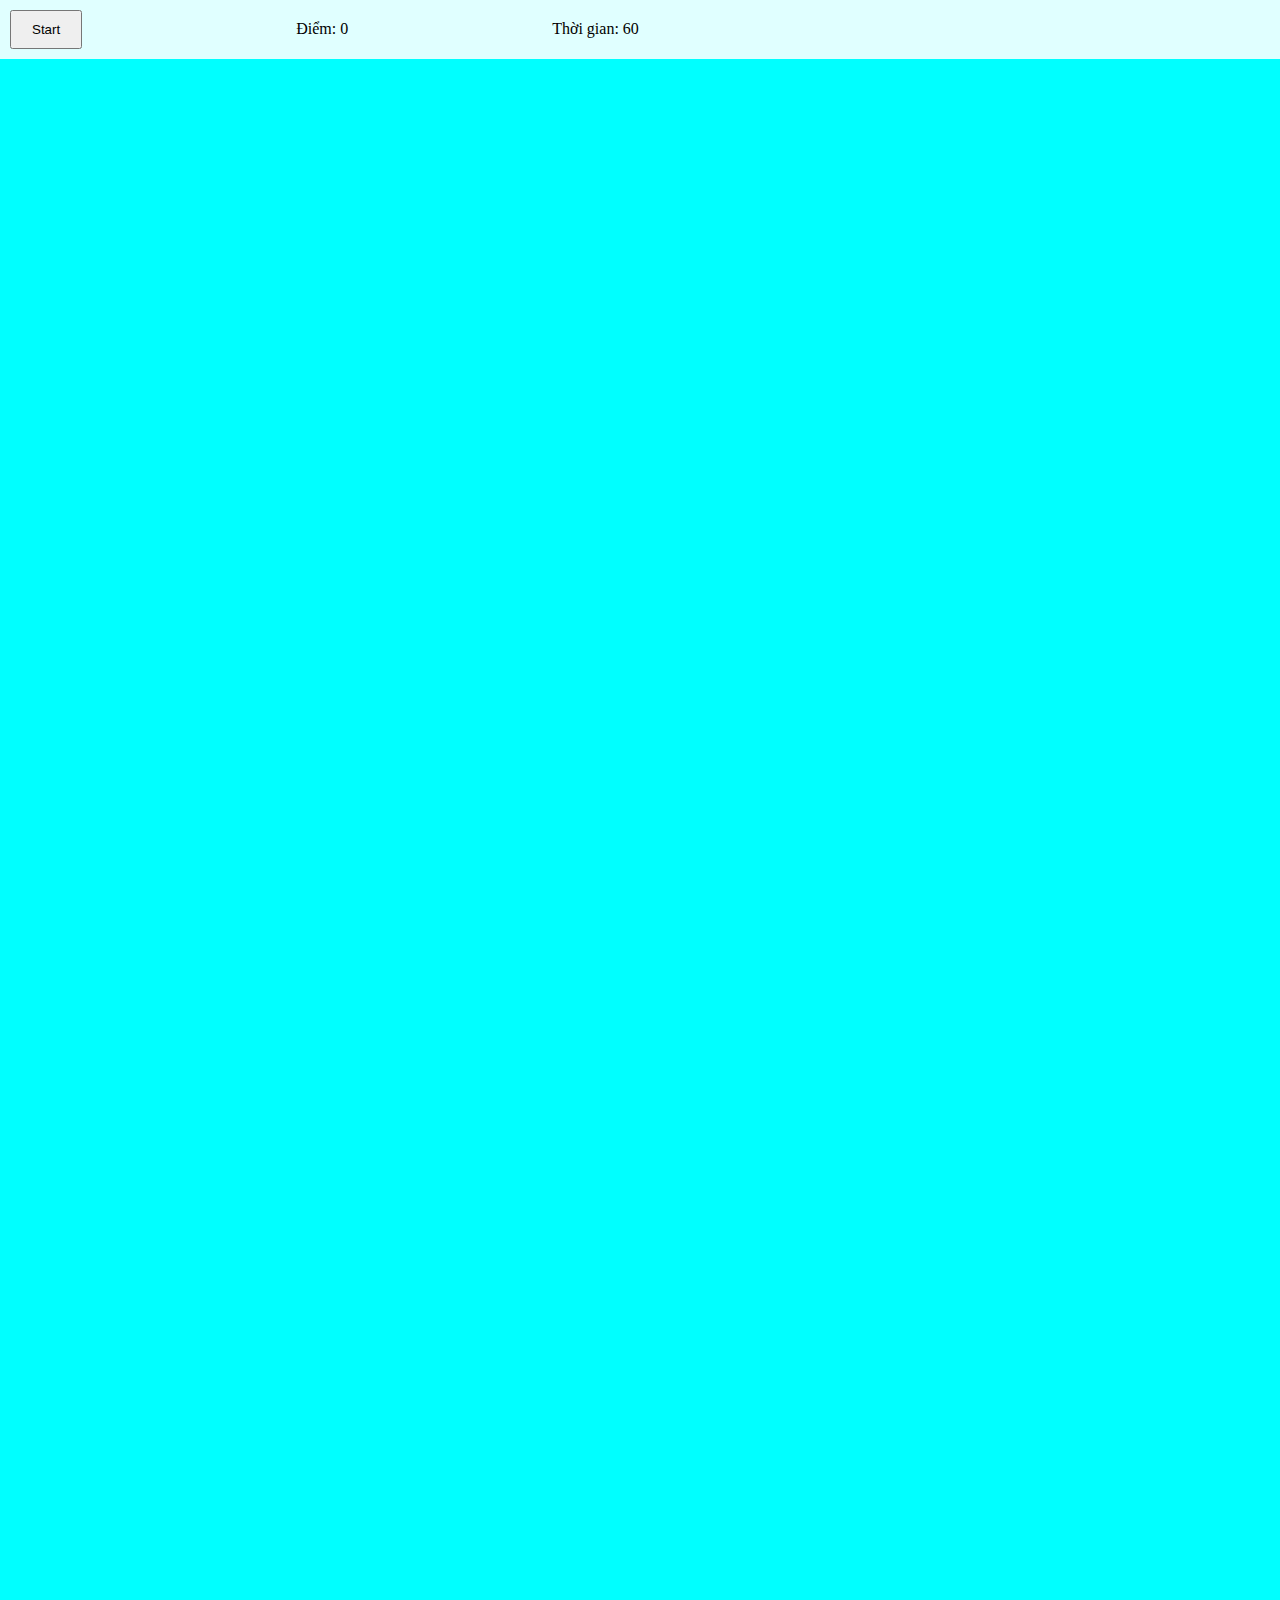
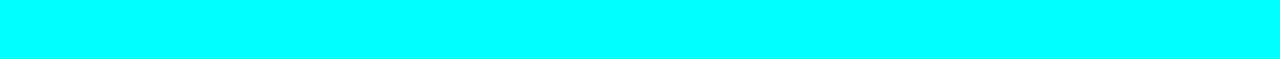
<file: Bai7/index.html>
<!DOCTYPE html>
<html lang="en">

<head>
    <meta charset="UTF-8">
    <meta name="viewport" content="width=device-width, initial-scale=1.0">
    <meta http-equiv="X-UA-Compatible" content="ie=edge">
    <title>Document</title>
    <link rel="stylesheet" href="./public/css/styles.css">
</head>

<body>
    <div class="bar"> <button class="btn">Start</button>
        <div class="score">Điểm: 0</div>
        <div class="time">Thời gian: 60</div>
    </div>

    <div class="broad"></div>

    <script src="./public/js/sitescript.js"></script>
</body>

</html>
</file>
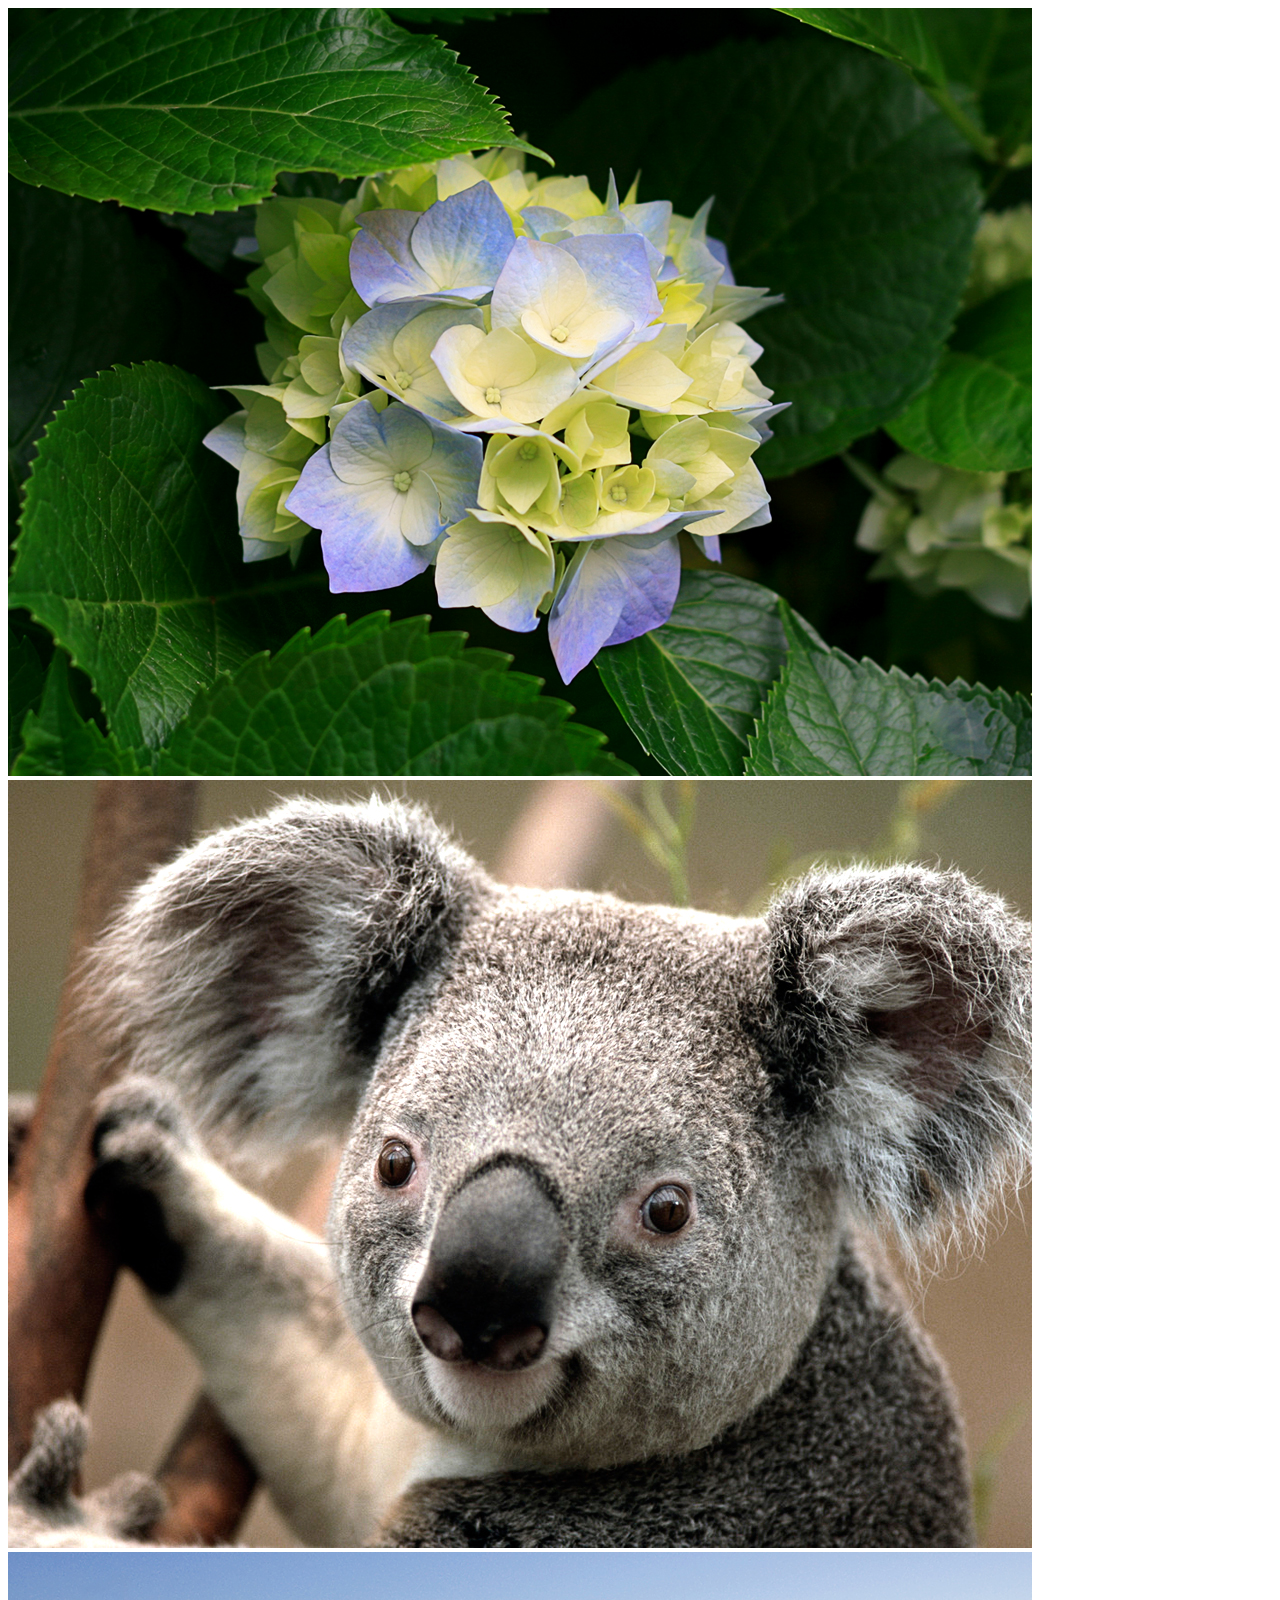
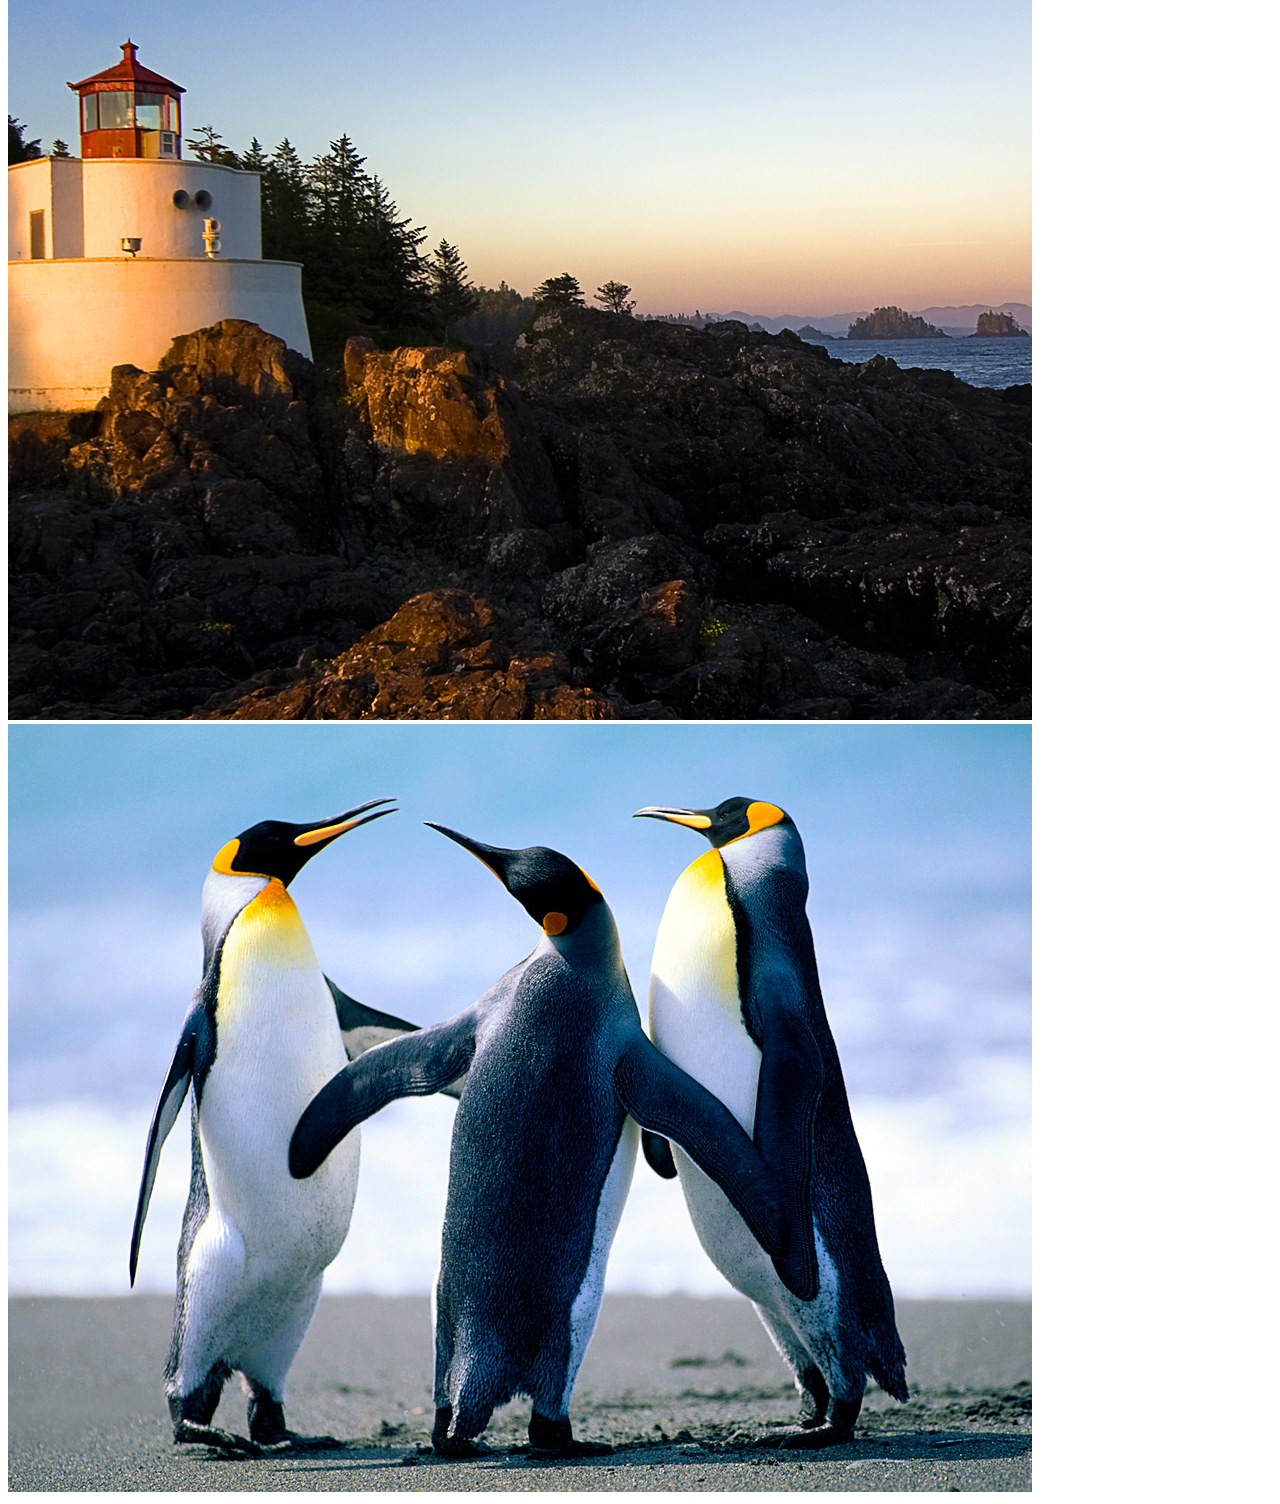
<file: Bai8/index.html>
<!DOCTYPE html>
<html lang="en">

<head>
    <meta charset="UTF-8">
    <meta name="viewport" content="width=device-width, initial-scale=1.0">
    <meta http-equiv="X-UA-Compatible" content="ie=edge">
    <title>Document</title>
    <link rel="stylesheet" href="./public/css/styles.css">
</head>

<body>
    <div class="photo">
        <div class="gallery">
            <img src="./public/images/Hydrangeas.jpg" alt="">
        </div>
        <div class="thumbnail">
            <img src="./public/images/Koala.jpg" alt="">
        </div>
        <div class="thumbnail">
            <img src="./public/images/Lighthouse.jpg" alt="">
        </div>
        <div class="thumbnail">
            <img src="./public/images/Penguins.jpg" alt="">
        </div>
    </div>

    <script src="./public/js/sitescript.js"></script>
</body>

</html>
</file>
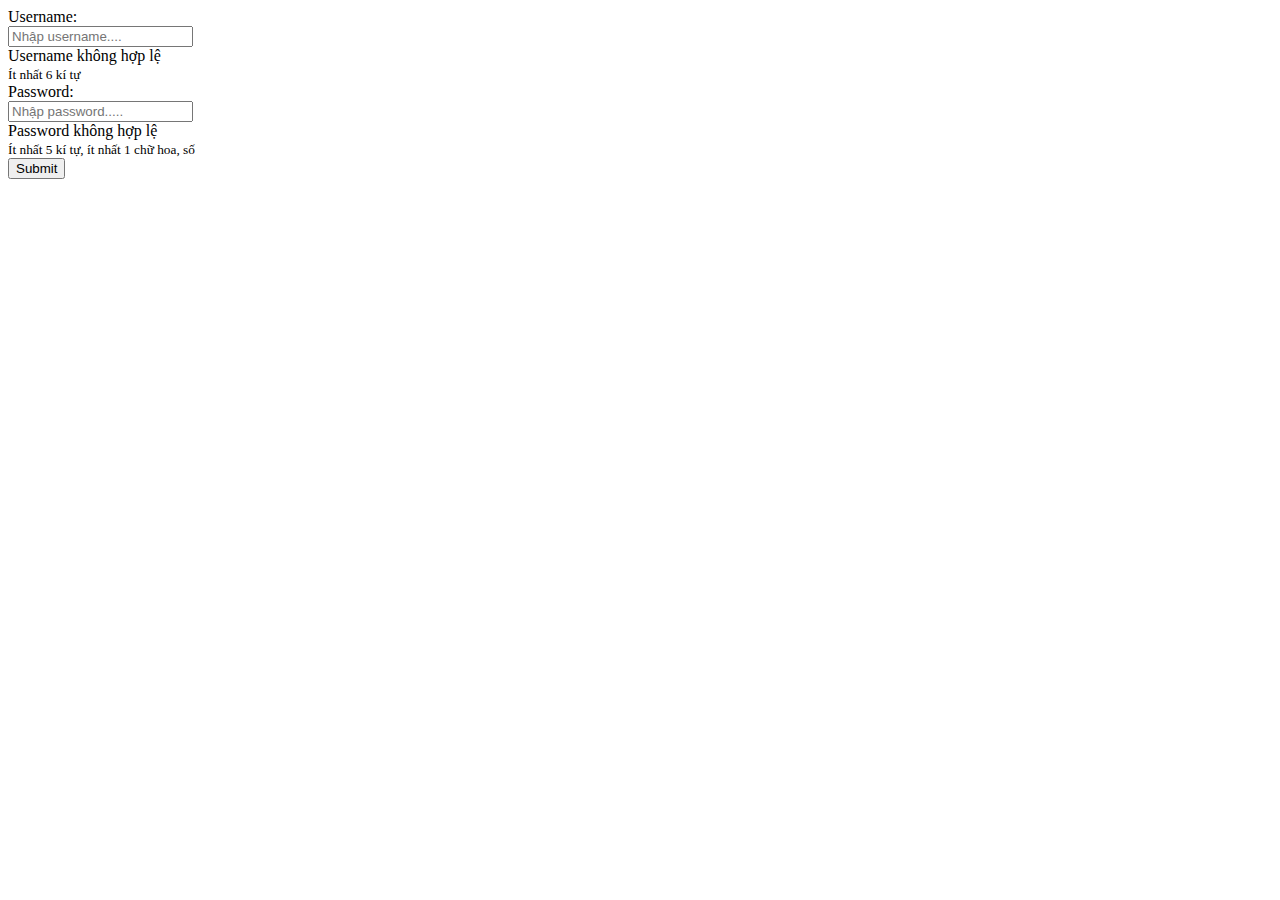
<file: FormLogin/index.html>
<!DOCTYPE html>
<html lang="en">

<head>
    <meta charset="UTF-8">
    <meta name="viewport" content="width=device-width, initial-scale=1.0">
    <meta http-equiv="X-UA-Compatible" content="ie=edge">
    <title>Document</title>
    <link rel="stylesheet" href="./public/css/styles.css">
    <link rel="stylesheet" href="https://stackpath.bootstrapcdn.com/bootstrap/4.5.0/css/bootstrap.min.css" integrity="sha384-9aIt2nRpC12Uk9gS9baDl411NQApFmC26EwAOH8WgZl5MYYxFfc+NcPb1dKGj7Sk" crossorigin="anonymous">
</head>

<body>
    <div class="container">
        <form action="./success.html" method="get" id="flogin">
            <!-- form username -->
            <div class="form-group row">
                <label for="username" class="col-sm-1 col-form-label">Username:</label>
                <div class="col-sm-11 box">
                    <input type="text" name="username" id="username" class="form-control" placeholder="Nhập username...." aria-describedby="helpId">
                    <div class="invalid-feedback">
                        Username không hợp lệ
                    </div>
                    <small id="helpId" class="text-muted">Ít nhất 6 kí tự </small>
                </div>
            </div>
            <!-- form password -->
            <div class="form-group row">
                <label for="password" class="col-sm-1 col-form-label">Password:</label>
                <div class="col-sm-11 box">
                    <input type="password" class="form-control" id="password" placeholder="Nhập password.....">
                    <div class="invalid-feedback">
                        Password không hợp lệ
                    </div>
                    <small id="helpPw" class="text-muted">Ít nhất 5 kí tự, ít nhất 1 chữ hoa, số</small>
                </div>
            </div>
            <button type="submit" class="btn btn-primary">Submit</button>
        </form>
    </div>

    <script src="./public/js/sitescript.js"></script>

</body>

</html>
</file>
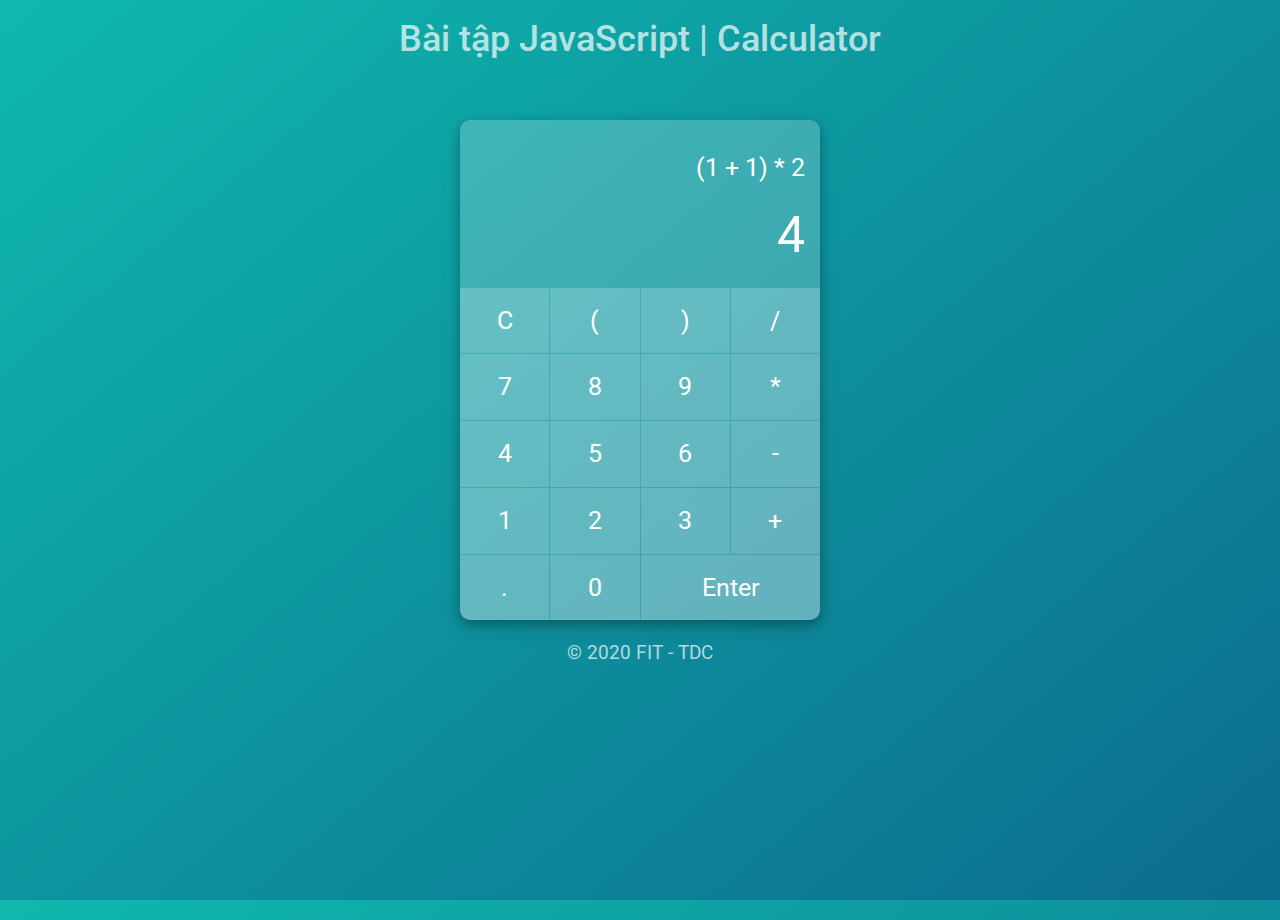
<file: FrontEnd1/EXE/EXEJS_1calculator/index.html>
<!DOCTYPE html>
<html lang="en">
<head>
	<meta charset="UTF-8">
	<title>Calculator</title>
	<link href="https://fonts.googleapis.com/css?family=Roboto:100" rel="stylesheet">
	<link rel="stylesheet" href="https://maxcdn.bootstrapcdn.com/bootstrap/3.3.7/css/bootstrap.min.css">
	<link rel="stylesheet" type="text/css" href="public/css/styles.css">
</head>
<body>
	<header>
		<h1>Bài tập JavaScript | Calculator</h1>
	</header>
	<div class="container">
		<div class="row">
			<div class="col-md-4 col-md-offset-4">
				<div class="calculator">
					<div id="operation">(1 + 1) * 2</div>
					<div id="result">4</div>
					<div class="row">
						<div class="col-md-3">
							<button type="button" class="btn-default cal-btn">C</button>
						</div>
						<div class="col-md-3">
							<button type="button" class="btn-default cal-btn">(</button>
						</div>
						<div class="col-md-3">
							<button type="button" class="btn-default cal-btn">)</button>
						</div>
						<div class="col-md-3">
							<button type="button" class="btn-default cal-btn">/</button>
						</div>
					</div>
					<div class="row">
						<div class="col-md-3">
							<button type="button" class="btn-default cal-btn">7</button>
						</div>
						<div class="col-md-3">
							<button type="button" class="btn-default cal-btn">8</button>
						</div>
						<div class="col-md-3">
							<button type="button" class="btn-default cal-btn">9</button>
						</div>
						<div class="col-md-3">
							<button type="button" class="btn-default cal-btn">*</button>
						</div>
					</div>
					<div class="row">
						<div class="col-md-3">
							<button type="button" class="btn-default cal-btn">4</button>
						</div>
						<div class="col-md-3">
							<button type="button" class="btn-default cal-btn">5</button>
						</div>
						<div class="col-md-3">
							<button type="button" class="btn-default cal-btn">6</button>
						</div>
						<div class="col-md-3">
							<button type="button" class="btn-default cal-btn">-</button>
						</div>
					</div>
					<div class="row">
						<div class="col-md-3">
							<button type="button" class="btn-default cal-btn">1</button>
						</div>
						<div class="col-md-3">
							<button type="button" class="btn-default cal-btn">2</button>
						</div>
						<div class="col-md-3">
							<button type="button" class="btn-default cal-btn">3</button>
						</div>
						<div class="col-md-3">
							<button type="button" class="btn-default cal-btn">+</button>
						</div>
					</div>
					<div class="row">
						<div class="col-md-3">
							<button type="button" class="btn-default cal-btn" style="border-radius: 0 0 0 10px">.</button>
						</div>
						<div class="col-md-3">
							<button type="button" class="btn-default cal-btn">0</button>
						</div>
						<div class="col-md-6">
							<button type="button" class="btn-default cal-btn" style="border-radius: 0 0 10px 0">Enter</button>
						</div>
						
					</div>
				</div>
			</div>
		</div>
	</div>
	<footer>
		&copy; 2020 FIT - TDC
	</footer>
</body>
</html>
</file>
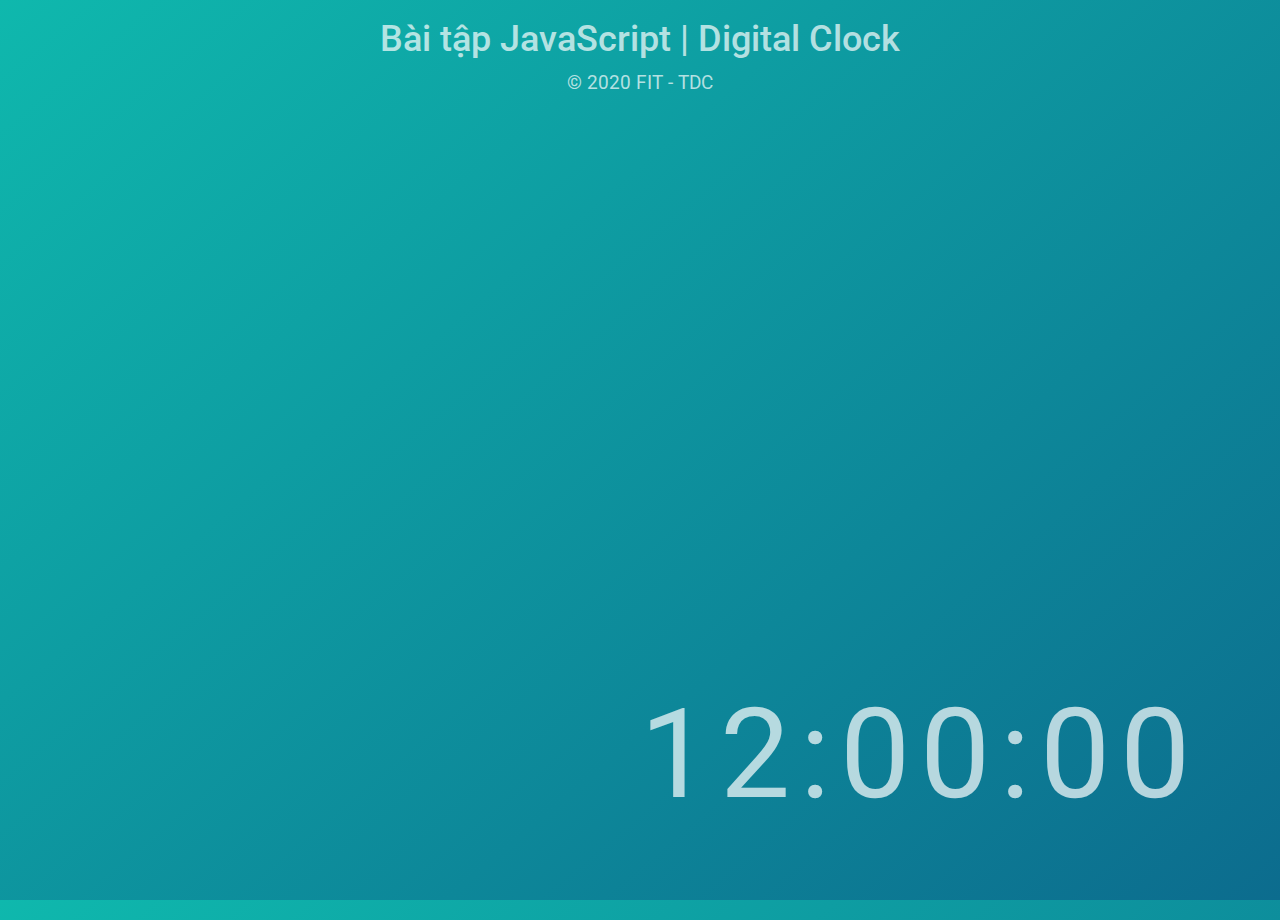
<file: FrontEnd1/EXE/EXEJS_2_DigitalClock/index.html>
<!DOCTYPE html>
<html lang="en">
<head>
	<meta charset="UTF-8">
	<title>Calculator</title>
	<link href="https://fonts.googleapis.com/css?family=Roboto:100" rel="stylesheet">
	<link rel="stylesheet" href="https://maxcdn.bootstrapcdn.com/bootstrap/3.3.7/css/bootstrap.min.css">
	<link rel="stylesheet" type="text/css" href="public/css/styles.css">
</head>
<body>
	<header>
		<h1>Bài tập JavaScript | Digital Clock</h1>
	</header>
	<div id="digi-clock">
		12:00:00
	</div>
	<footer>
		&copy; 2020 FIT - TDC
	</footer>
</body>
</html>
</file>
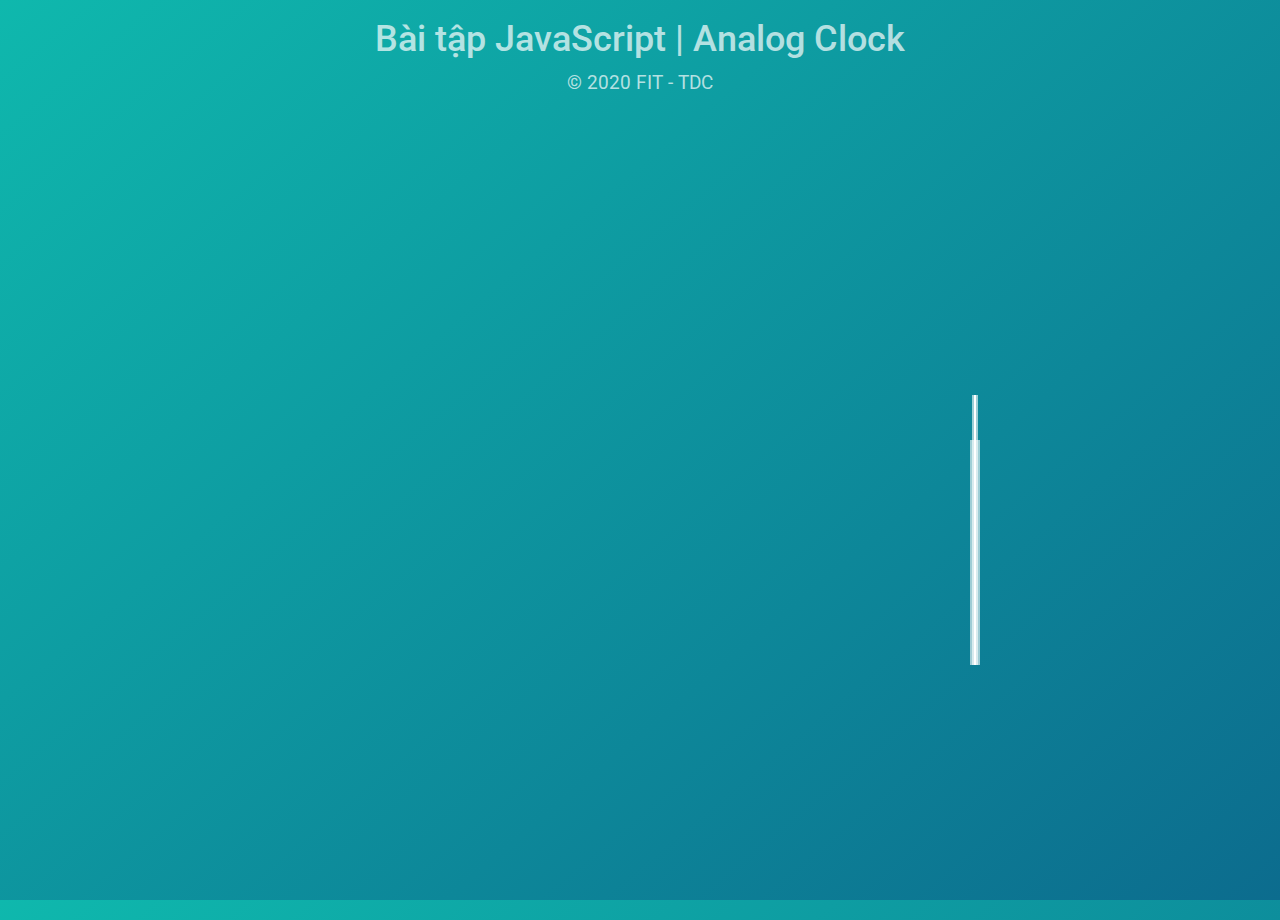
<file: FrontEnd1/EXE/EXEJS_4_AnalogClock/index.html>
<!DOCTYPE html>
<html lang="en">
<head>
	<meta charset="UTF-8">
	<title>Clock</title>
	<link href="https://fonts.googleapis.com/css?family=Roboto:100" rel="stylesheet">
	<link rel="stylesheet" href="https://maxcdn.bootstrapcdn.com/bootstrap/3.3.7/css/bootstrap.min.css">
	<link rel="stylesheet" type="text/css" href="public/css/styles.css">
</head>
<body>
	<header>
		<h1>Bài tập JavaScript | Analog Clock</h1>
	</header>
	<div id="analog-clock">
		<div id="h-hand"></div>
		<div id="m-hand"></div>
		<div id="s-hand"></div>
	</div>
	<footer>
		&copy; 2020 FIT - TDC
	</footer>
	<script src="./public/js/sitescript.js"></script>
</body>
</html>
</file>
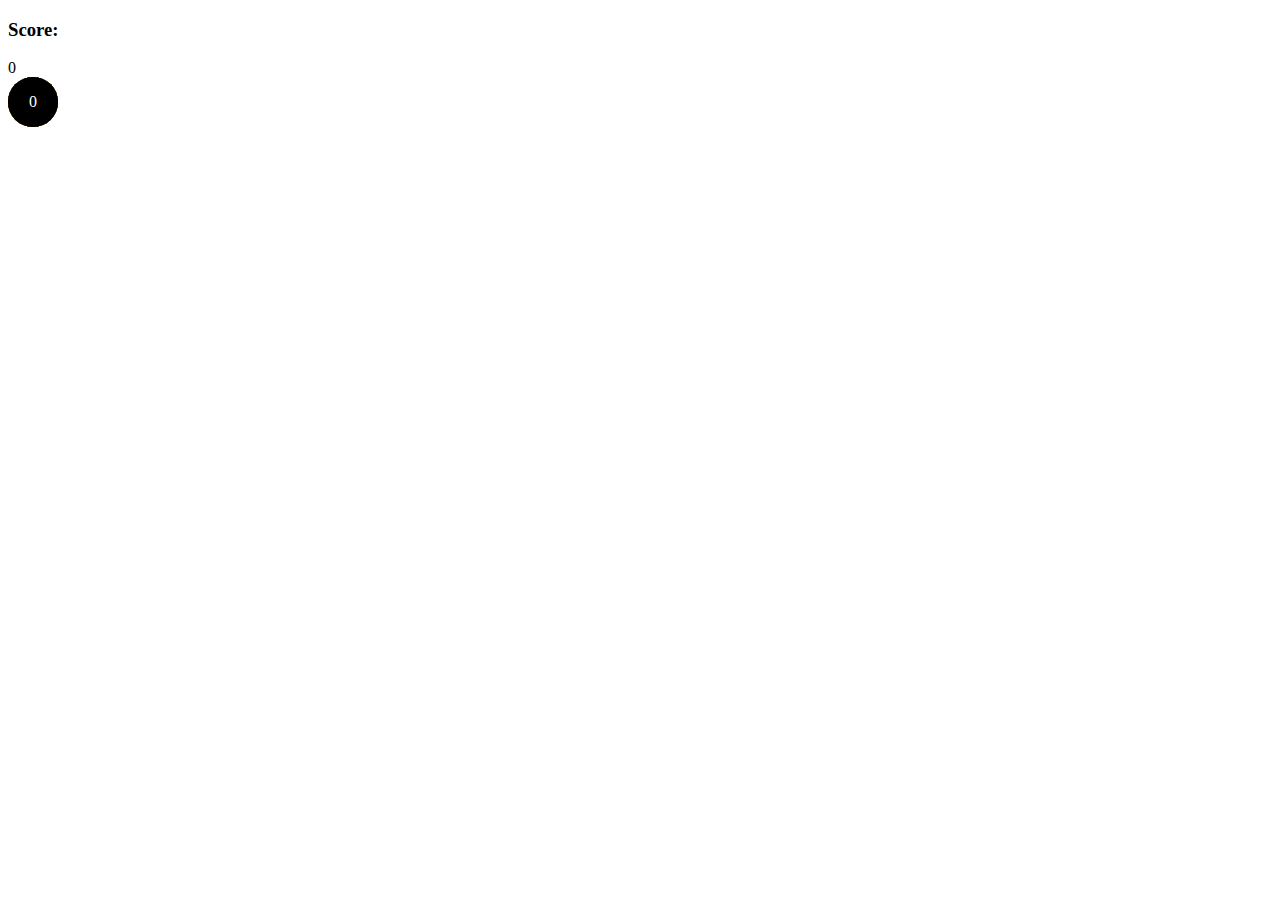
<file: FrontEnd1/EXE/EXEJS_6/index.html>
<!DOCTYPE html>
<html lang="en">
<head>
    <meta charset="UTF-8">
    <meta name="viewport" content="width=device-width, initial-scale=1.0">
    <meta http-equiv="X-UA-Compatible" content="ie=edge">
    <title>Document</title>
    <link rel="stylesheet" href="./public/css/styles.css">
</head>
<body>
    <h3>Score:</h3>
    <div id="score">0</div>
    <div class="circle red">10</div>
    <div class="circle red">10</div>
    <div class="circle blue">5</div>
    <div class="circle blue">5</div>
    <div class="circle green">2</div>
    <div class="circle green">2</div>
    <div class="circle orange">1</div>
    <div class="circle orange">1</div>
    <div class="circle black">0</div>
    <div class="circle black">0</div>
    <script src="./public/js/sitescripts.js"></script>
</body>
</html>
</file>
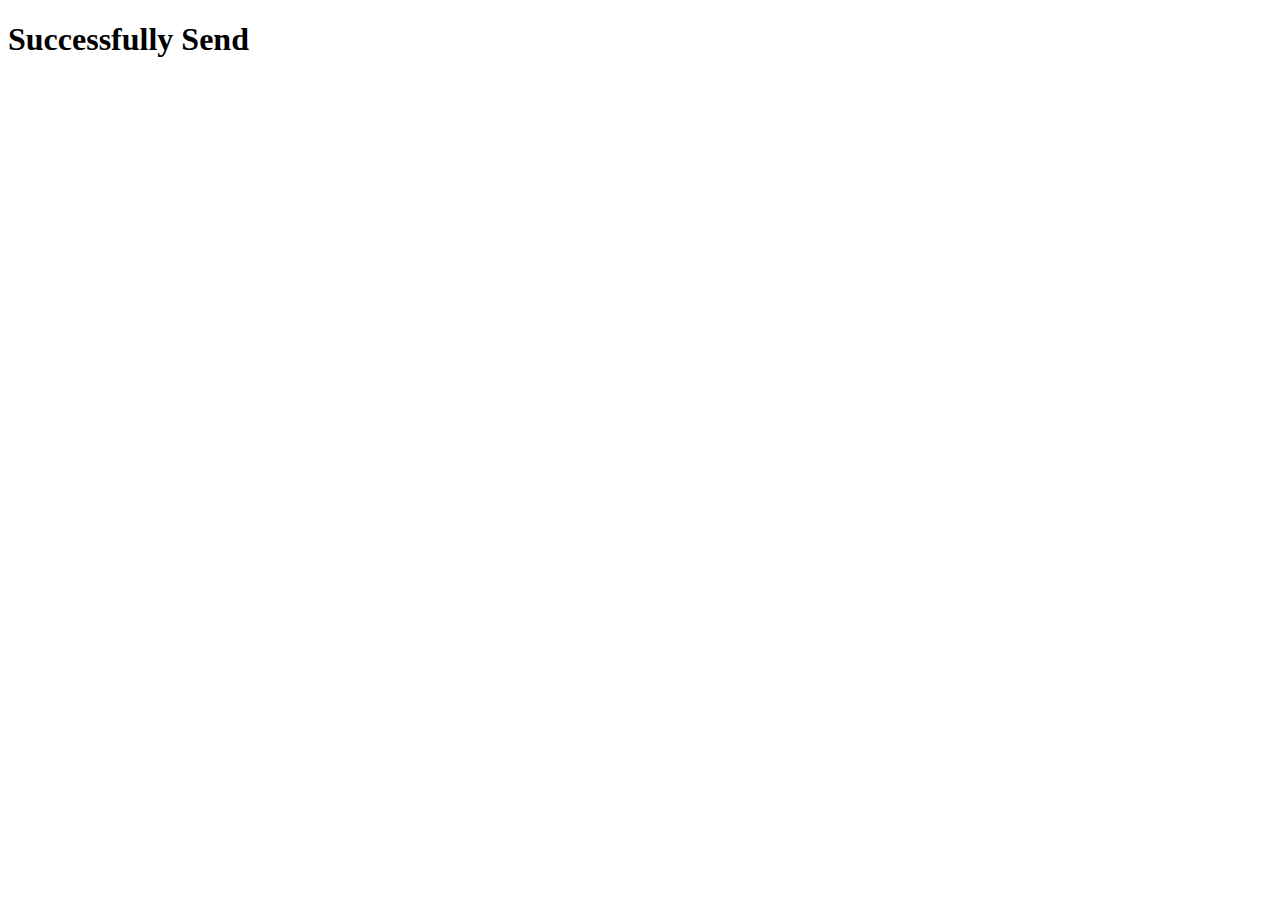
<file: FormLogin/success.html>
<!DOCTYPE html>
<html lang="en">
<head>
    <meta charset="UTF-8">
    <meta name="viewport" content="width=device-width, initial-scale=1.0">
    <meta http-equiv="X-UA-Compatible" content="ie=edge">
    <title>Document</title>
</head>
<body>
    <h1>Successfully Send</h1>
</body>
</html>
</file>
<file: Bai7/public/css/styles.css>
body {
    margin: 0;
}

.bar {
    background: lightcyan;
}

.btn {
    padding: 10px 20px;
    margin: 10px;
}

.broad {
    height: 1600px;
    width: 100%;
    background: cyan;
}

.circle {
    color: #fff;
    height: 50px;
    width: 50px;
    margin: 10px;
    border-radius: 50%;
    background: deeppink;
    text-align: center;
    position: absolute;
    line-height: 50px;
    top: 0;
    left: 0;
}

.score {
    display: inline;
    margin-left: 200px;
}

.time {
    display: inline;
    margin-left: 200px;
}
</file>
<file: Bai8/public/css/styles.css>
.photo{
    width: 100%;
}

.gallery{
    width: 50%;
}

.thumbnail{
    width: 30%;
    margin-right: 2%
}
</file>
<file: FormLogin/public/css/styles.css>
.error input {
    border: 1px solid red;
}

.error .invalid-feedback {
    display: block;
}

.form-group .box {
    max-width: 40%;
}
</file>
<file: FrontEnd1/EXE/EXEJS_1calculator/public/css/styles.css>
html {
    height: 100%;
}
body {
    height: 100%;
    margin: 0;
    background-repeat: no-repeat;
    background-attachment: fixed;
}

body {
	font-family: 'Roboto', sans-serif;
	background: linear-gradient(140deg, #0fb8ad, #0c6c8e);
	font-size: 2.5em;
}
header, footer {
	color: rgba(255, 255, 255, .7);
	text-align: center;
}
footer {
	font-size: .75em;
}
 

.calculator {
	background: rgba(255, 255, 255, .2);
	border-radius: 10px;
	margin: 50px 0 20px;
	color: #fff;
	box-shadow: 0 4px 8px 0 rgba(0, 0, 0, 0.2), 0 6px 20px 0 rgba(0, 0, 0, 0.19);
}

#operation {
	padding-top: 30px;
	padding-left: 15px;
	padding-right: 15px;
	text-align: right;

}

#result {
	text-align: right;
	padding: 15px;
	font-size: 2em;
}

.cal-btn {
	background: rgba(255, 255, 255, .2);
	color: #fff;
	border: none;
	border-radius: 0;
	display: block;
	width: 100%;
	padding: 15px;
	text-align: center;
	margin-top: 1px;
}
.cal-btn:hover {
	background: rgba(255, 255, 255, .4);
	color: #fff;
}
.calculator .col-md-3,  .calculator .col-md-6{
	padding-left: 0px;
	padding-right: 1px;
}
.calculator .row {
	margin-right: -1px;
	margin-left: 0;
}
</file>
<file: FrontEnd1/EXE/EXEJS_2_DigitalClock/public/css/styles.css>
html {
    height: 100%;
}
body {
    height: 100%;
    margin: 0;
    background-repeat: no-repeat;
    background-attachment: fixed;
}

body {
	font-family: 'Roboto', sans-serif;
	background: linear-gradient(140deg, #0fb8ad, #0c6c8e);
	font-size: 2.5em;
}
header, footer {
	color: rgba(255, 255, 255, .7);
	text-align: center;
}
footer {
	font-size: .75em;
}
 
#digi-clock {
	color: rgba(255, 255, 255, .7);
	font-size: 5em;
	position: fixed;
	bottom: 55px;
	right: 80px;
	letter-spacing: 10px;
}
</file>
<file: FrontEnd1/EXE/EXEJS_4_AnalogClock/public/css/styles.css>
html {
    height: 100%;
}
body {
    height: 100%;
    margin: 0;
    background-repeat: no-repeat;
    background-attachment: fixed;
}

body {
	font-family: 'Roboto', sans-serif;
	background: linear-gradient(140deg, #0fb8ad, #0c6c8e);
	font-size: 2.5em;
}
header, footer {
	color: rgba(255, 255, 255, .7);
	text-align: center;
}
footer {
	font-size: .75em;
}
 
#analog-clock {
	position: fixed;
	bottom: 55px;
	right: 80px;
	width: 50vh;
	height: 50vh;
}

#analog-clock #h-hand {
	position: absolute;
	width: 100%;
	height: 100%;
	top: 0;
	left: 0;
}
#analog-clock #h-hand::after {
	content: '';
	position: absolute;
	width: 10px;
	height: 50%;
	background: rgba(255, 255, 255, .6);
	top: 10%;
	left: calc(50% - 5px);
}
#analog-clock #m-hand {
	position: absolute;
	width: 100%;
	height: 100%;
	top: 0;
	left: 0;
}
#analog-clock #m-hand::after {
	content: '';
	position: absolute;
	width: 6px;
	height: 60%;
	background: rgba(255, 255, 255, .6);
	top: 0;
	left: calc(50% - 3px);
}
#analog-clock #s-hand {
	position: absolute;
	width: 100%;
	height: 100%;
	top: 0;
	left: 0;
}
#analog-clock #s-hand::after {
	content: '';
	position: absolute;
	width: 2px;
	height: 60%;
	background: rgba(255, 255, 255, 1);
	top: 0;
	left: calc(50% - 1px);
}
</file>
<file: FrontEnd1/EXE/EXEJS_6/public/css/styles.css>
.circle {
    width: 50px;
    height: 50px;
    border-radius: 50%;
    position: absolute;
    color: #fff;
    text-align: center;
    line-height: 50px;
}
.red {background: red;}
.green {background: green;}
.blue {background: blue;}
.orange {background: orange;}
.black {background: #000;}
</file>
